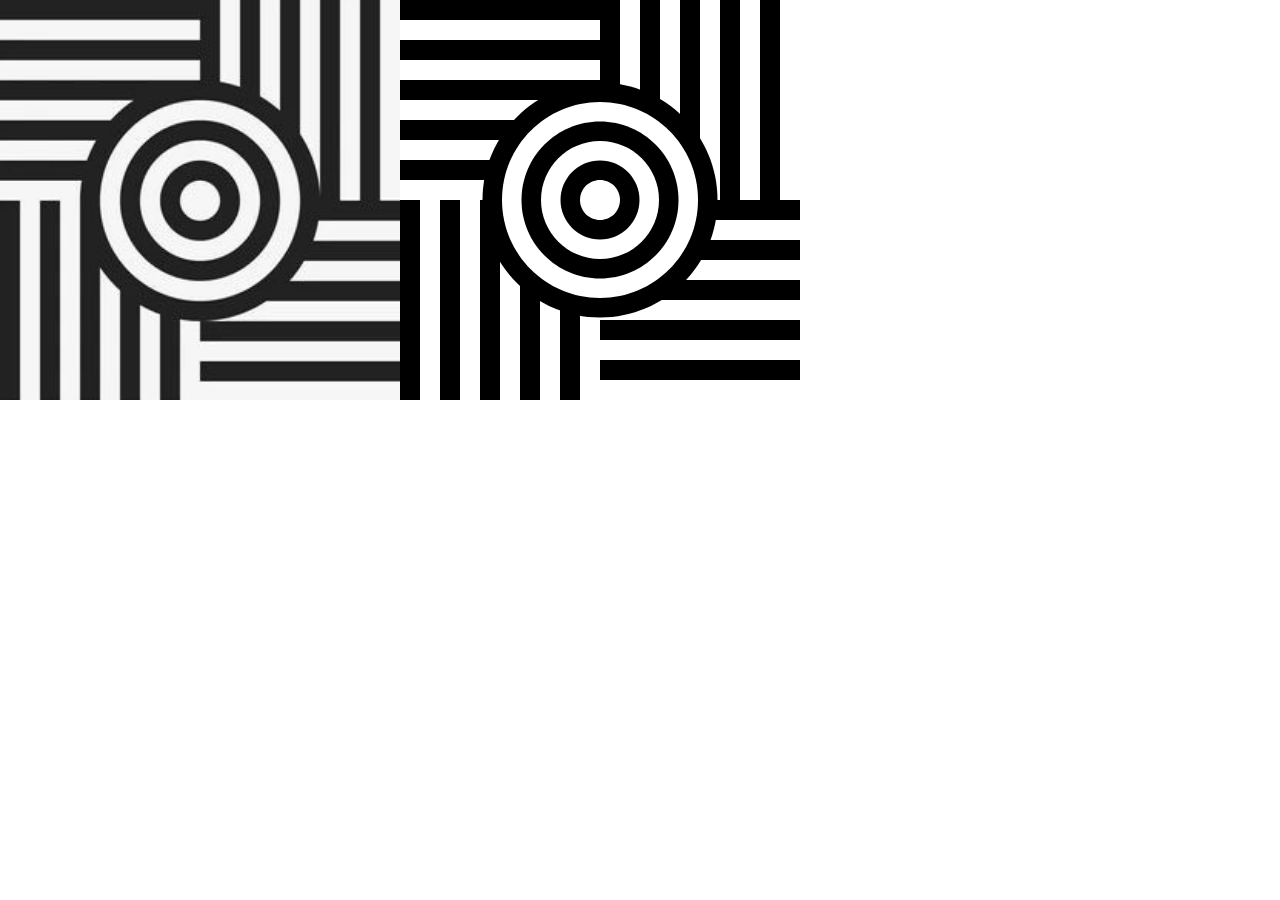
<file: tp1/index.html>
<!DOCTYPE html>
<html>
<head>
  <meta charset="utf-8">
  <meta name="viewport" content="width=device-width, initial-scale=1.0">

  <!-- PLEASE NO CHANGES BELOW THIS LINE (UNTIL I SAY SO) -->
  <script language="javascript" type="text/javascript" src="libraries/p5.min.js"></script>
  <script language="javascript" type="text/javascript" src="tp1.js"></script>
  <!-- OK, YOU CAN MAKE CHANGES BELOW THIS LINE AGAIN -->

  <style>
    body {
      padding: 0;
      margin: 0;
    }
  </style>
</head>

<body>
</body>
</html>
</file>
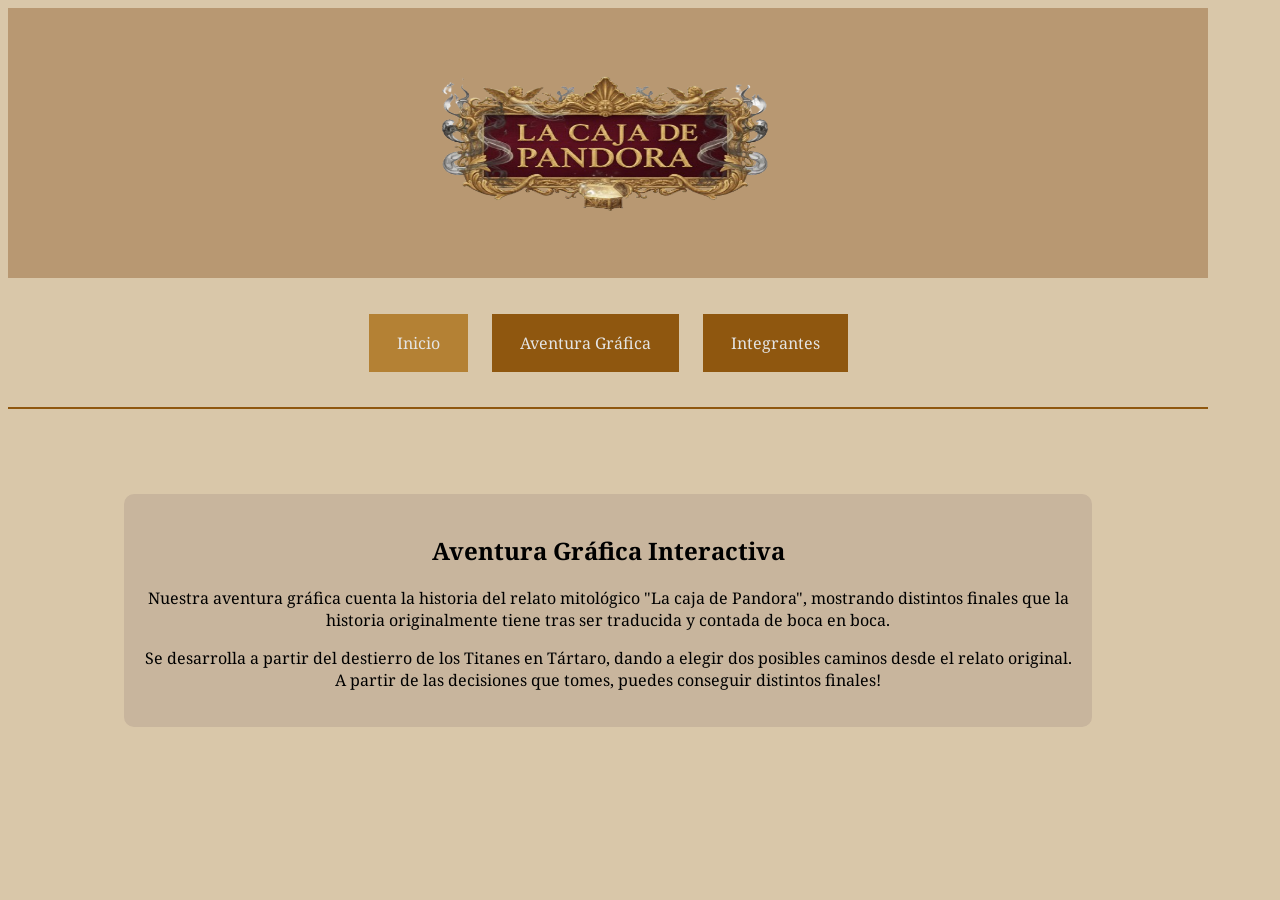
<file: tpfinalparte3/index.html>
<!DOCTYPE html>
<html lang="es">
<head>
    <meta charset="UTF-8">
    <title>Trabajo Final - Aventura Gráfica</title>
    <link rel="stylesheet" href="estilo.css">
</head>

<body>
    <main>
        <header>
            <img src="img/logo.png" class="logo" alt="Logo del Proyecto">
        </header>
                <nav>
                    <ul>
                         <li class="click"><a href="index.html"> Inicio</a></li>
                         <li><a href="aventura.html">Aventura Gráfica</a></li>
                         <li><a href= "integrantes.html">Integrantes</a></li>
                    </ul>
                </nav>
        <section class="portada">
            <article class="resumen">
                <h2>Aventura Gráfica Interactiva</h2>
                <p>Nuestra aventura gráfica cuenta la historia del relato mitológico "La caja de Pandora", mostrando distintos finales
                    que la historia originalmente tiene tras ser traducida y contada de boca en boca.</p>
                <p>Se desarrolla a partir del destierro de los Titanes en Tártaro, dando a elegir dos posibles caminos desde el relato
                    original. A partir de las decisiones que tomes, puedes conseguir distintos finales!
                </p>
             </article>
        </section>
    </main>
</body>
</html>
</file>
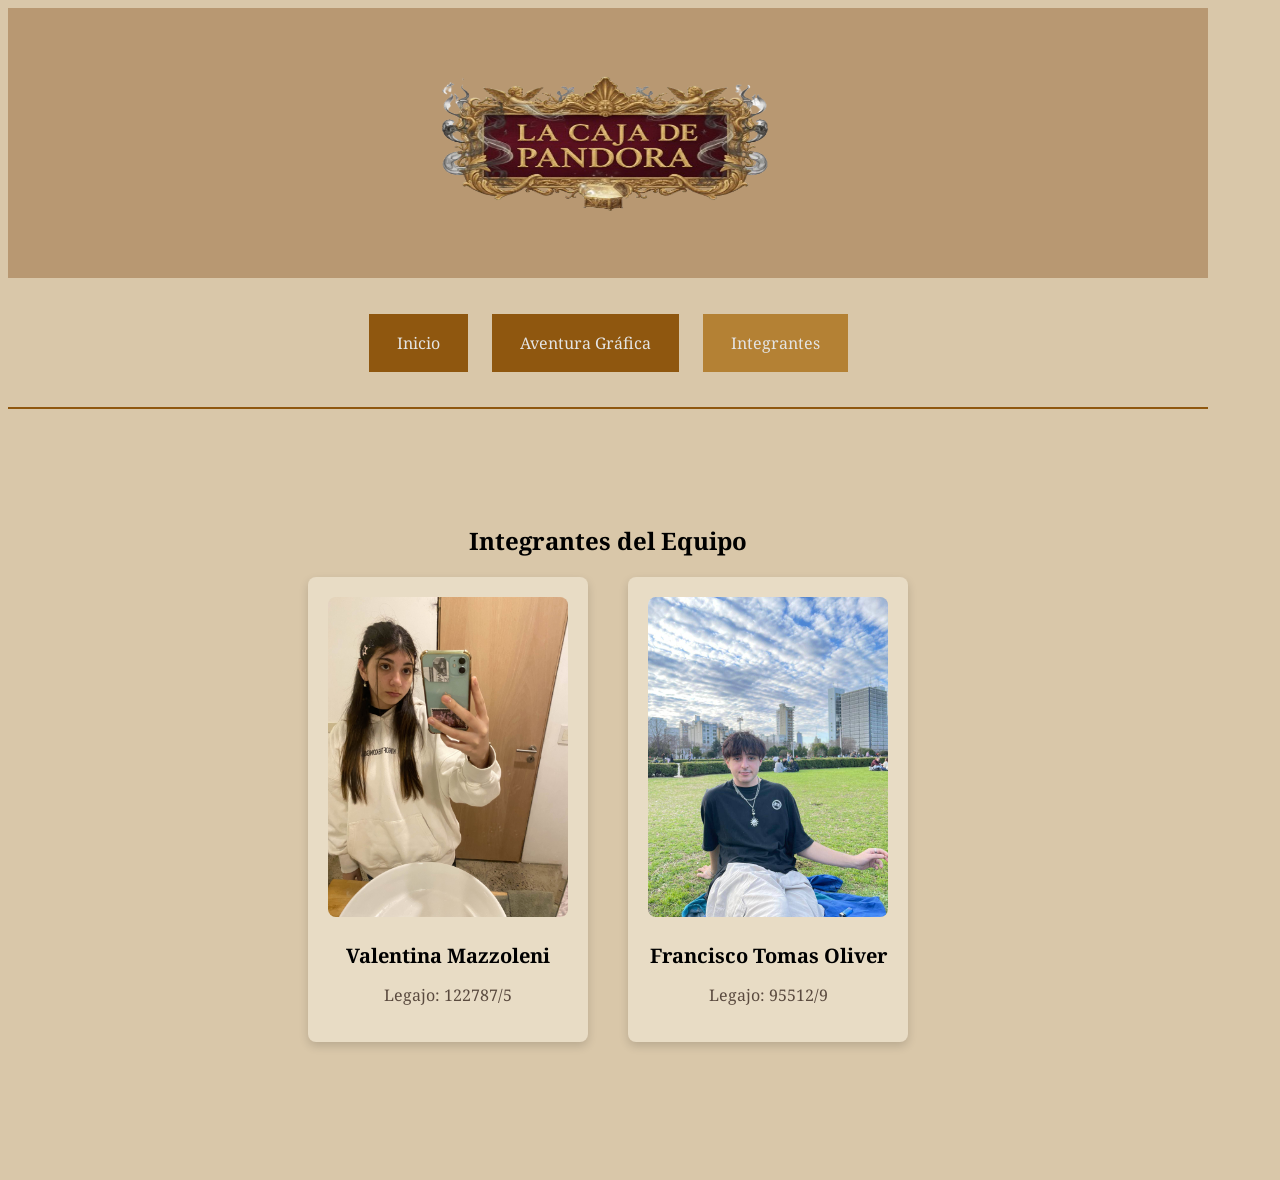
<file: tpfinalparte3/integrantes.html>
<!DOCTYPE html>
<html lang="es">
<head>
    <meta charset="UTF-8">
    <title>Integrantes</title>
    <link rel="stylesheet" href="estilo.css">
</head>
<body>

<body>
    <main>
        <header>
            <img src="img/logo.png" class="logo" alt="Logo del Proyecto">
        </header>
                <nav>
                    <ul>
                         <li><a href="index.html">Inicio</a></li>
                         <li><a href="aventura.html">Aventura Gráfica</a></li>
                         <li class="click"><a href="integ.html">Integrantes</a></li>
                    </ul>
                </nav>
        <section>
            <article class="integrantes-section">
            <h2>Integrantes del Equipo</h2>
                <div class="integrantes-contenedor">
                    <div class="integrante">
                        <img src="img/integrante1.jpg" alt="Integrante 1">
                        <p class="nombre">Valentina Mazzoleni</p>
                        <p class="legajo">Legajo: 122787/5</p>
                    </div>
                <div class="integrante">
                        <img src="img/integrante2.jpg" alt="Integrante 2">
                        <p class="nombre">Francisco Tomas Oliver</p>
                        <p class="legajo">Legajo: 95512/9</p>
                    </div>
                </div>
        </section>
</body>
</html>
</file>
<file: tpfinalparte3/estilo.css>
/* fuentes */
@import url('https://fonts.googleapis.com/css2?family=DM+Serif+Display:ital@0;1&family=Noto+Sans+Lao:wght@100..900&family=Noto+Serif:ital,wght@0,300;1,300&display=swap');

/*diseño de todas las páginas*/

main{
    width: 1200px;
    max-width: 95%;
    margin: 0, auto;
}

/*body general*/

body{
    font-family: "Noto Serif", serif;
    background-color: #d9c7a9;
    }

 header {
    display: flex;
    background-color: #b89872;
    padding: 10px;
    justify-content: center;
}


.logo {  
    width: 400px;
    height: 250px  
}

/*section general*/

section{
    display: flex;
    flex-direction: column;
    padding: 50px;
    align-items: center;
}


section aside{
    margin-top: 50px;
}

/*nav general*/

nav ul {
    text-align: center;
    border-bottom: 2px solid rgb(143, 87, 15);
    margin-bottom: 5px;
    padding: 10px; 
    padding-bottom: 25px;
    list-style: none;
}


nav li{
     font-family: "Noto Serif", serif;
     display: inline-block;
     margin: 10px;
     background-color: rgb(143, 87, 15);
     padding: 18px 28px;
     color: white
}


nav li.click {
    background-color: rgb(180, 129, 52);
   
}


nav a{
    text-decoration: none;
    color: rgb(228, 228, 228)
}


nav a:hover{
    color: rgb(231, 195, 93);
}

.portada {
    text-align: center;
    padding: 80px 20px;
}


.integrantes-section {
    text-align: center;
    padding: 40px;
}


.integrantes-contenedor {
    display: flex;
    gap: 40px;
    justify-content: center;
    margin-bottom: 40px;
}


.integrante {
    background: #e8dcc5;
    padding: 20px;
    border-radius: 8px;
    width: 240px;
    text-align: center;
    box-shadow: 0 4px 10px rgba(0,0,0,0.15);
}


.integrante img {
    width: 100%;
    border-radius: 8px;
}


.nombre {
    font-size: 20px;
    font-weight: bold;
}


.legajo {
    margin-top: -5px;
    color: #5a4a3f;
}


.resumen {
    background: #c8b59d;
    padding: 20px;
    margin: auto;
    width: 80%;
    border-radius: 10px;
}


.aventura-container {
    text-align: center;
    padding: 40px;
}


.juego {
    width: 642px;
    height: 484px;
    border: none;
    margin-top: 20px;
    box-shadow: 0 4px 10px rgba(0,0,0,0.25);
}
</file>
